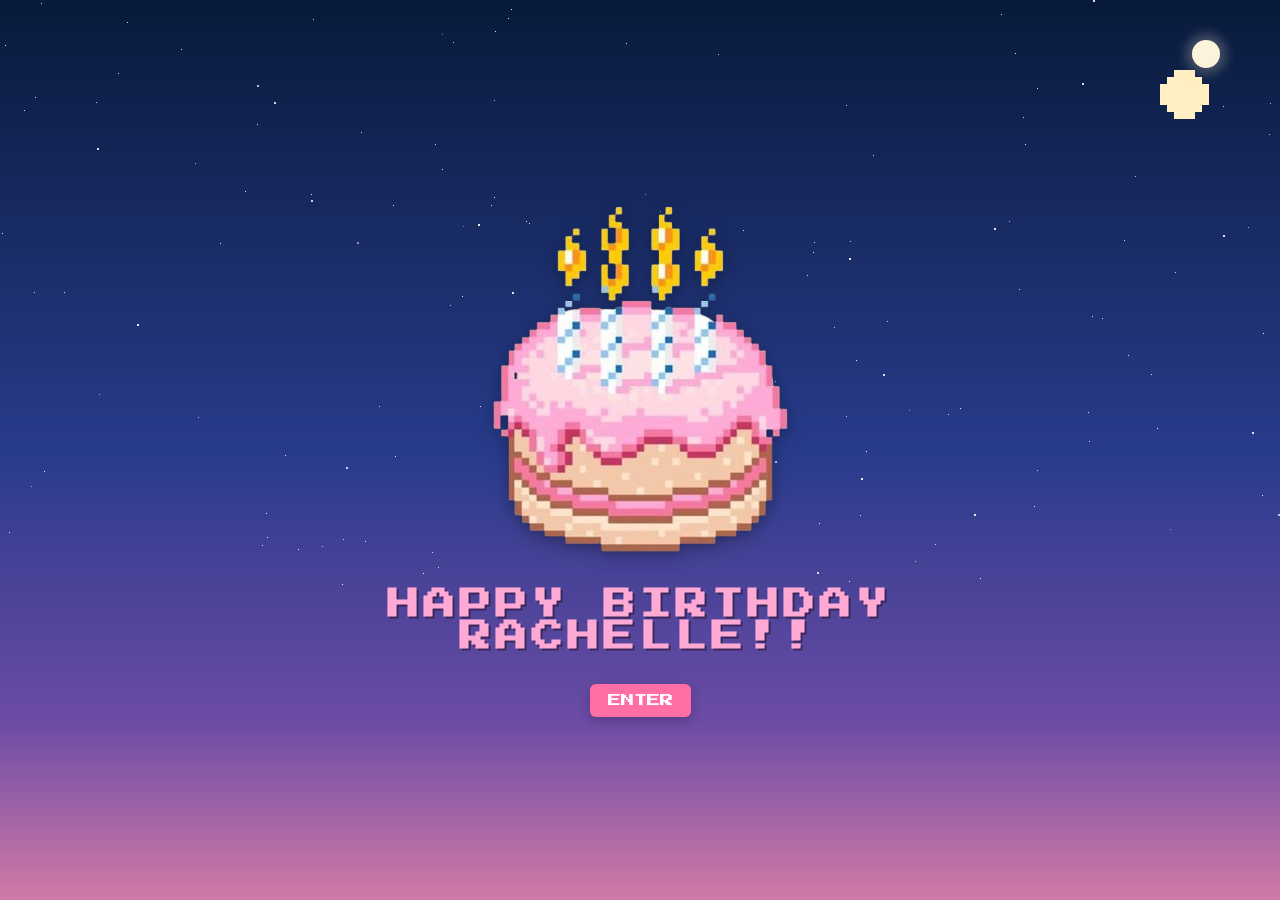
<file: rachelle-bday/index.html>
<!DOCTYPE html>
<html lang="en">

<head>
    <meta charset="utf-8" />
    <meta name="viewport" content="width=device-width,initial-scale=1" />
    <title>For Rachelle — Pixel Scrapbook</title>
    <link href="https://fonts.googleapis.com/css2?family=Press+Start+2P&family=Handlee&display=swap" rel="stylesheet">
    <link rel="stylesheet" href="styles.css" />
</head>

<body>
    <div class="fade-wrapper">
        <!-- Fireworks Canvas -->
        <canvas id="fireworksCanvas"></canvas>
        <!-- Loading Screen -->
        <div class="loading-screen" id="loadingScreen">
            <div class="loading-box">
                <img src="img/cat.gif" alt="Loading..." class="loading-gif">
                <div class="pixel-bar">
                    <div class="pixel-fill"></div>
                </div>
            </div>
        </div>
        <!-- Opening / Intro -->
        <main id="opening" class="screen active">
            <div class="opening-inner">
                <div class="cake-container">
                    <img src="img/cakeee.png" class="pixel-cake" alt="Birthday Cake">
                </div>
                <h1 class="pixel-title">HAPPY BIRTHDAY RACHELLE!!</h1>
                <button id="enterBtn" class="pixel-btn" type="button">ENTER</button>
            </div>
        </main>
    </div>
    <script src="script.js"></script>
</body>

</html>
</file>
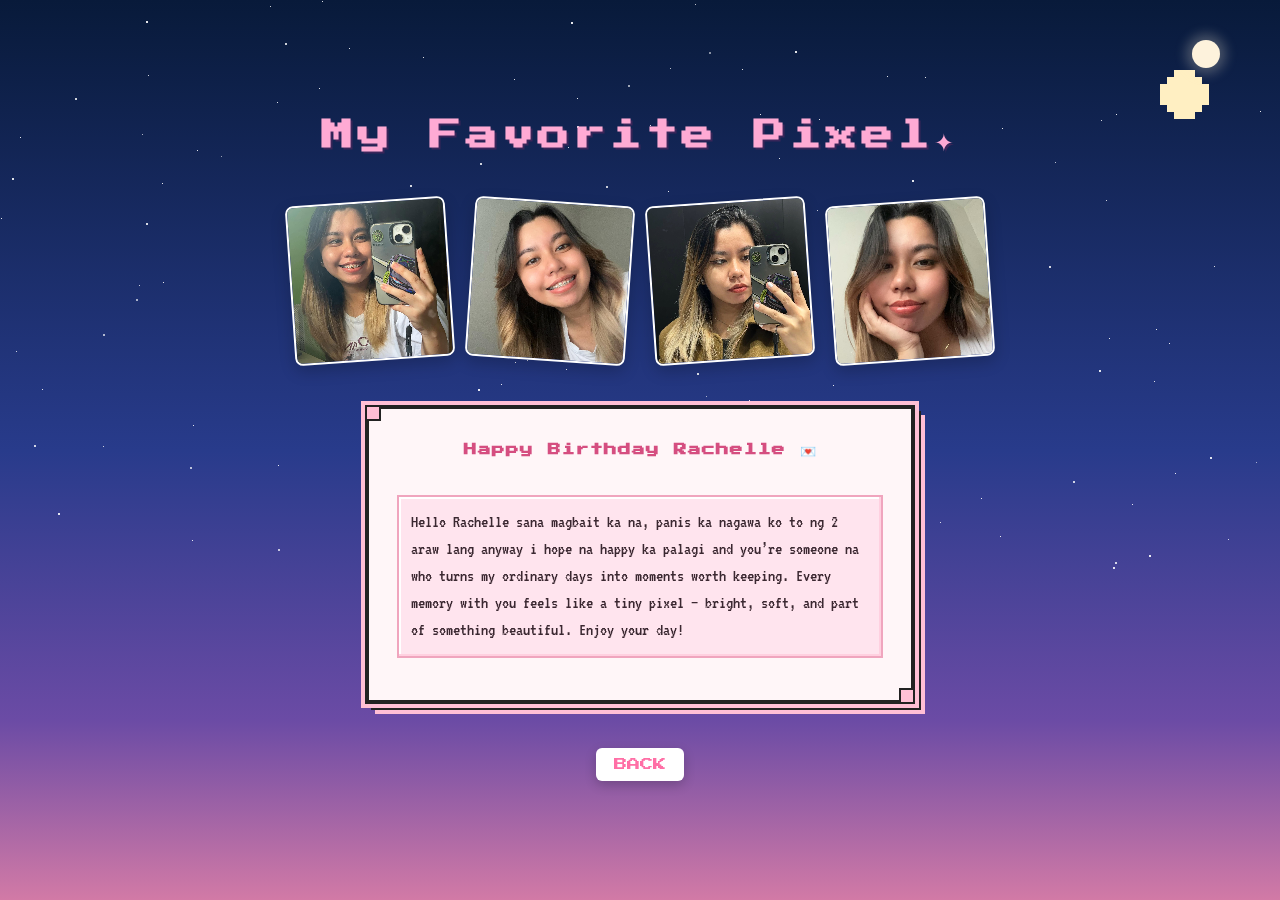
<file: rachelle-bday/main.html>
<!DOCTYPE html>
<html lang="en">

<head>
    <meta charset="utf-8" />
    <meta name="viewport" content="width=device-width,initial-scale=1" />
    <title>For Rachelle — Pixel Collage</title>
    <link href="https://fonts.googleapis.com/css2?family=Press+Start+2P&family=Handlee&family=VT323&display=swap"
        rel="stylesheet">
    <link rel="stylesheet" href="styles.css" />
</head>

<body class="fade-in">
    <div class="fade-wrapper">
        <!-- Fireworks Canvas -->
        <canvas id="fireworksCanvas"></canvas>
        <!-- Loading Screen -->
        <div class="loading-screen" id="loadingScreen">
            <div class="loading-box">
                <img src="img/cat.gif" alt="Loading..." class="loading-gif">
                <div class="pixel-bar">
                    <div class="pixel-fill"></div>
                </div>
            </div>
        </div>
        <!-- Main Content -->
        <main class="screen active">
            <div class="container">
                <h1 class="pixel-title">My Favorite Pixel✦</h1>
                <div class="collage">
                    <img src="img/IMG_2342.jpeg" class="pic tilt-left" alt="Photo 1">
                    <img src="img/IMG_2357.jpeg" class="pic tilt-right" alt="Photo 2">
                    <img src="img/IMG_2300.jpeg" class="pic tilt-left" alt="Photo 3">
                    <img src="img/IMG_2298.jpeg" class="pic tilt-left" alt="Photo 4">
                </div>
                <div class="letter-card">
                    <span class="corner tl"></span>
                    <span class="corner tr"></span>
                    <span class="corner bl"></span>
                    <span class="corner br"></span>
                    <h2 class="hand">Happy Birthday Rachelle 💌</h2>
                    <p>
                        Hello Rachelle sana magbait ka na, panis ka nagawa ko to ng 2 araw lang anyway i hope na happy ka palagi and
                        you’re someone na who turns my ordinary days into moments worth keeping. Every memory with you feels
                        like a tiny pixel — bright, soft, and part of something beautiful. Enjoy your day!
                    </p>
                </div>
                <button id="backBtn" class="pixel-btn ghost">BACK</button>
            </div>
        </main>
    </div>
    <script src="main.js"></script>
</body>

</html>
</file>
<file: rachelle-bday/styles.css>
:root {
    --bg1: #fff7fb;
    --pastel1: #ffd6ea;
    --pastel2: #d7c8ff;
    --accent: #ff6fa6;
    --muted: #6b6b76;
    --paper: #fffdf7;
    --pixel-shadow: 0 8px 20px rgba(22, 18, 30, 0.08);
}

/* Base */
* {
    box-sizing: border-box;
}

html,
body {
    height: 100%;
    margin: 0;
    padding: 0;
    overflow: hidden;
    font-family: 'Press Start 2P', monospace;
    color: white;
    background: linear-gradient(to bottom, #0a0f24, #1a1f3d);
    background-size: cover;
    background-position: center;
    image-rendering: pixelated;
    position: relative;
}

/* Fireworks canvas */
#fireworksCanvas {
    position: fixed;
    top: 0;
    left: 0;
    width: 100%;
    height: 100%;
    z-index: 0;
    pointer-events: none;
    image-rendering: pixelated;
}

/* Pixel moon (index.html) */
.pixel-moon {
    position: fixed;
    top: 60px;
    right: 80px;
    width: 70px;
    height: 70px;
    background: radial-gradient(circle, #ffe9b3 60%, #d9c38a 100%);
    image-rendering: pixelated;
    box-shadow: 0 0 20px #ffe9b3;
    z-index: 3;
}

/* Background decorations (index.html) */
body::before {
    content: "";
    position: fixed;
    top: 40px;
    right: 60px;
    width: 28px;
    height: 28px;
    background: #fdf2dc;
    border-radius: 50%;
    box-shadow: 0 0 12px 6px rgba(255, 244, 214, 0.25);
    image-rendering: pixelated;
    z-index: 2;
}

@keyframes starBlink {

    0%,
    100% {
        opacity: 0.3;
    }

    50% {
        opacity: 1;
    }
}

/* Screen */
.screen {
    width: 100%;
    height: 100vh;
    display: none;
    align-items: center;
    justify-content: center;
    overflow: hidden;
    position: relative;
}

.screen.active {
    display: flex;
}

/* Loading screen (shared) */
.loading-screen {
    position: fixed;
    top: 0;
    left: 0;
    width: 100%;
    height: 100%;
    display: flex;
    justify-content: center;
    align-items: center;
    z-index: 9999;
    background: linear-gradient(180deg, #1a2a4a 0%, #3a5b9b 40%, #8b6bc5 70%, #e29ac6 100%);
    opacity: 0;
    pointer-events: none;
    transition: opacity 0.5s ease;
}

.loading-screen.active {
    opacity: 1;
    pointer-events: auto;
    visibility: visible;
}

.loading-screen.fade-out {
    opacity: 0;
    pointer-events: none;
    visibility: hidden;
    transition: opacity 3s ease;
    }


.loading-box {
    text-align: center;
    max-width: 90%;
}

.loading-gif {
    width: clamp(300px, 50vw, 600px);
    height: auto;
    display: block;
    margin: 0 auto 20px;
    image-rendering: pixelated;
    animation: float 2s ease-in-out infinite;
}

@keyframes float {

    0%,
    100% {
        transform: translateY(0);
    }

    50% {
        transform: translateY(-8px);
    }
}
.pixel-bar {
    width: 90%;
    max-width: 650px;
    height: 20px;
    background: #222;
    border: 2px solid #fff;
    margin: 0 auto;
    overflow: hidden;
    border-radius: 6px;
}

.pixel-fill {
    height: 100%;
    width: 0;
    background: linear-gradient(90deg, #ff70a6, #ffd670, #70d6ff);
    /* Animation handled by JavaScript */
}

/* Pixel title (shared, using main.css styles) */
.pixel-title {
    font-family: 'Press Start 2P', monospace;
    color: #ffaad4;
    text-shadow: 2px 2px #3a265a;
    letter-spacing: 4px;
    text-align: center;
    margin: 0 0 18px 0;
    animation: floatTitle 3.8s ease-in-out infinite;
}

@keyframes floatTitle {

    0%,
    100% {
        transform: translateY(0px);
    }

    50% {
        transform: translateY(-4px);
    }
}

/* Opening inner (index.html) */
.opening-inner {
    display: flex;
    flex-direction: column;
    align-items: center;
    justify-content: center;
    text-align: center;
    width: 90%;
    max-width: 600px;
    margin: 0 auto;
    height: 100vh;
    box-sizing: border-box;
    gap: 14px;
    z-index: 12;
    pointer-events: auto;
}

/* Cake (index.html) */
.cake-container {
    display: flex;
    justify-content: center;
    margin: 20px 0;
}

.pixel-cake {
    width: clamp(300px, 40vw, 220px);
    height: auto;
    image-rendering: pixelated;
    image-rendering: crisp-edges;
    filter: drop-shadow(0 4px 8px rgba(0, 0, 0, 0.3));
    animation: cakeFloat 3s ease-in-out infinite;
}

@keyframes cakeFloat {

    0%,
    100% {
        transform: translateY(0px);
    }

    50% {
        transform: translateY(-4px);
    }
}

.pixel-cake:hover {
    transform: scale(1.1);
    transition: 0.2s ease;
}

/* Container (main.html) */
.container {
    position: relative;
    z-index: 10;
    display: flex;
    flex-direction: column;
    align-items: center;
    justify-content: center;
    text-align: center;
    min-height: 100vh;
    gap: 24px;
}

/* Collage (main.html) */
.collage {
    display: flex;
    gap: 20px;
    flex-wrap: wrap;
    justify-content: center;
}

.pic {
    width: 160px;
    height: 160px;
    object-fit: cover;
    border: 2px solid #fff;
    border-radius: 8px;
    box-shadow: 0 6px 16px rgba(0, 0, 0, 0.2);
    transition: transform 0.3s ease;
    image-rendering: pixelated;
}

.pic:hover {
    transform: scale(1.05);
}

.tilt-left {
    transform: rotate(-4deg);
}

.tilt-right {
    transform: rotate(4deg);
}

/* Letter card (main.html, using main.css styles) */
.letter-card {
    position: relative;
    background: #fff6f8;
    border: 4px solid #222;
    padding: 24px 28px;
    max-width: 550px;
    margin: 20px auto;
    text-align: center;
    font-family: 'Press Start 2P', cursive;
    color: #3a2431;
    box-shadow:
        0 0 0 4px #ffbfd5,
        6px 6px 0 #222,
        10px 10px 0 #ffbfd5;
    image-rendering: pixelated;
}

.letter-card::before,
.letter-card::after {
    content: "";
    position: absolute;
    width: 12px;
    height: 12px;
    background: #ffbfd5;
    border: 2px solid #222;
}

.letter-card::before {
    top: -4px;
    left: -4px;
}

.letter-card::after {
    bottom: -4px;
    right: -4px;
}

.letter-card h2 {
    color: #d54e80;
    font-size: 13px;
    margin-bottom: 18px;
    letter-spacing: 1px;
}

.letter-card p {
    font-family: 'VT323', monospace;
    font-size: 18px;
    line-height: 1.5;
    color: #3b2831;
    background: #ffe4ee;
    border: 2px solid #f0a5be;
    padding: 12px;
    display: inline-block;
    text-align: left;
    box-shadow: inset -2px -2px 0 #ffd0e0, inset 2px 2px 0 #fff;
}

/* Pixel button (shared, using main.css styles) */
.pixel-btn {
    font-family: 'Press Start 2P', monospace;
    padding: 10px 18px;
    border: none;
    border-radius: 6px;
    background: #ff6fa6;
    color: #fff;
    cursor: pointer;
    box-shadow: 0 4px 12px rgba(0, 0, 0, 0.2);
    animation: float 1.5s ease-in-out infinite;
}

.pixel-btn:hover {
    background: #ff8fb6;
    /* Lighter shade for hover */
}

.pixel-btn.ghost {
    background: white;
    color: #ff6fa6;
}

/* Music button (index.html) */
.music-btn {
    position: fixed;
    right: 18px;
    top: 18px;
    background: white;
    border-radius: 10px;
    width: 46px;
    height: 46px;
    border: none;
    box-shadow: 0 6px 14px rgba(0, 0, 0, 0.12);
    cursor: pointer;
    font-size: 18px;
    z-index: 40;
}

/* Existing fade-wrapper */
.fade-wrapper {
    position: relative;
    width: 100%;
    height: 100%;
    transition: opacity 4s ease;
}

.fade-wrapper.fade-out {
    opacity: 0;
}

/* Add fade-in animation */
@keyframes fadeIn {
    from {
        opacity: 0;
    }

    to {
        opacity: 1;
    }
}

body.fade-in {
    animation: fadeIn 2s ease-in;
}

/* Responsive adjustments */
@media (max-width: 600px) {
    .pixel-title {
        font-size: clamp(10px, 4vw, 16px);
    }

    .loading-gif {
        width: clamp(200px, 40vw, 400px);
    }

    .pixel-bar {
        max-width: 500px;
    }

    .letter-card {
        max-width: 90%;
        padding: 16px;
    }

    .letter-card h2 {
        font-size: 12px;
    }

    .letter-card p {
        font-size: 16px;
    }

    .pic {
        width: 120px;
        height: 120px;
    }
}
</file>
